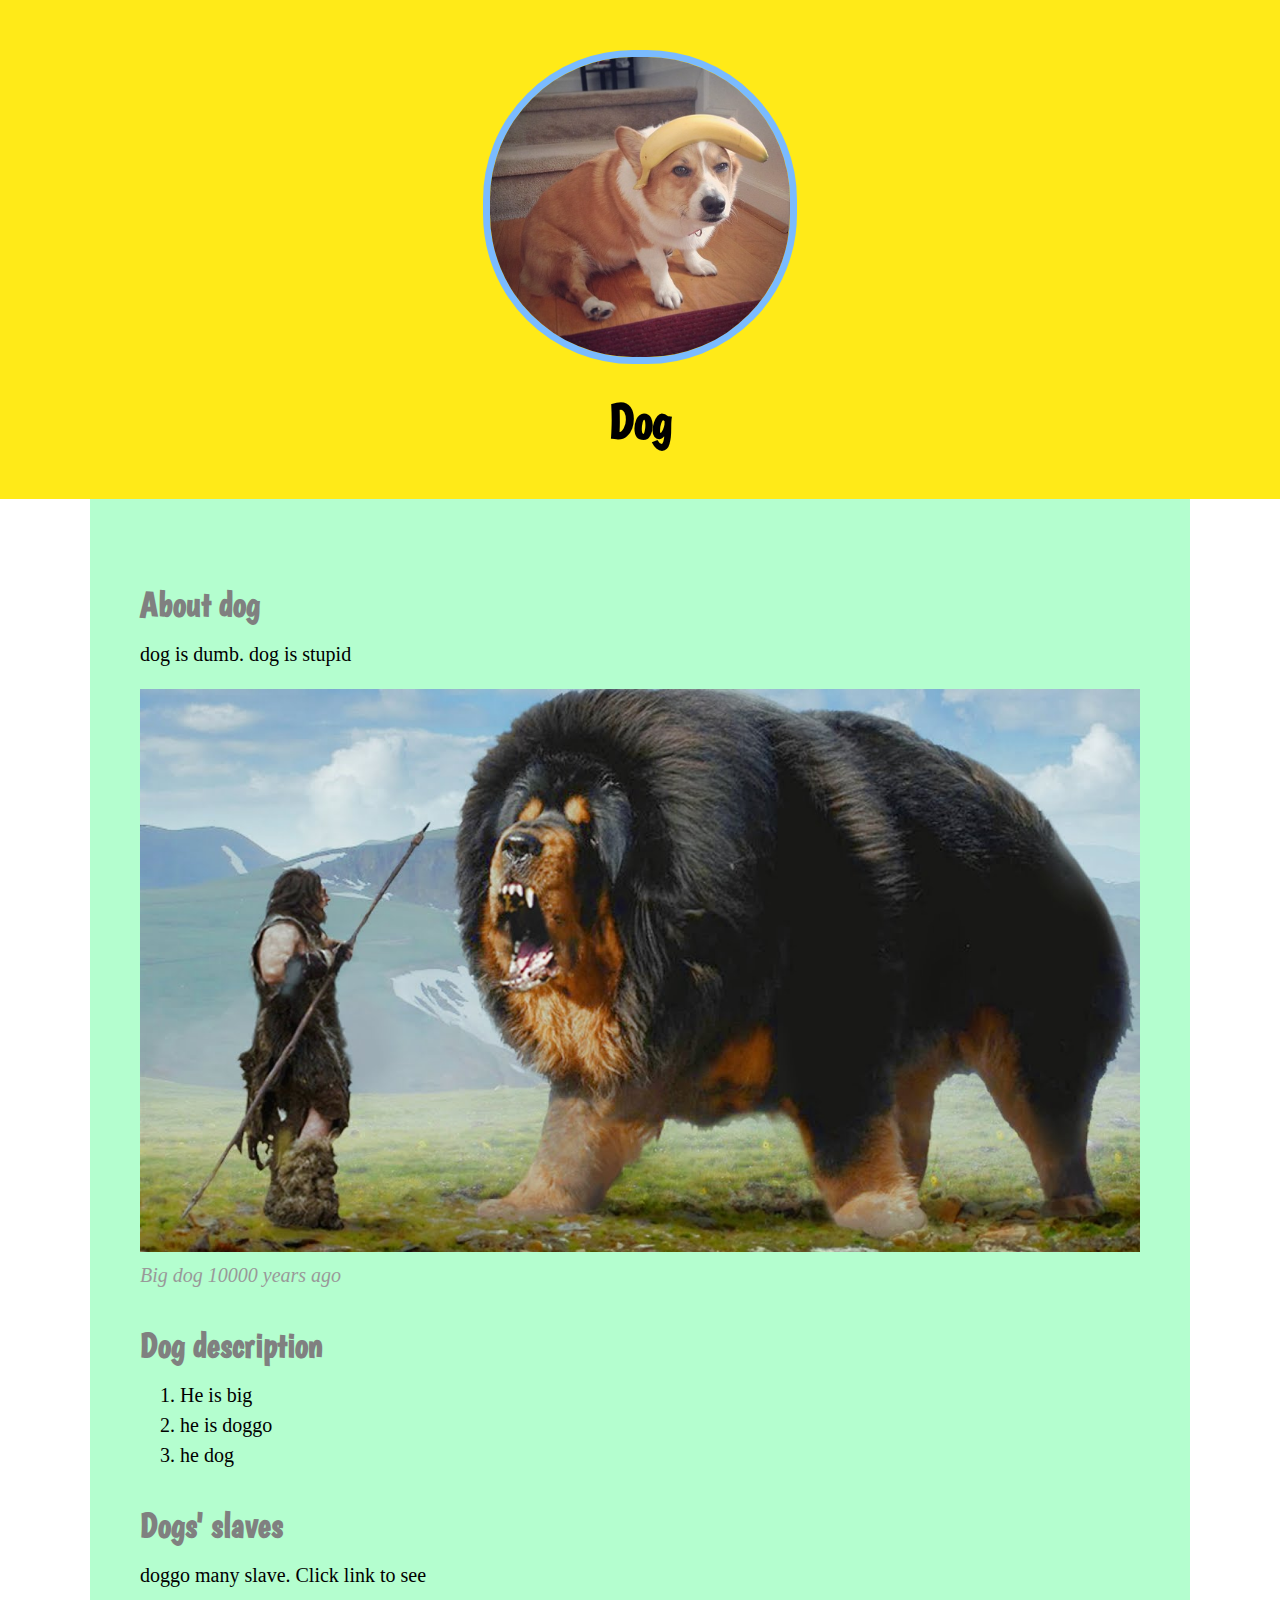
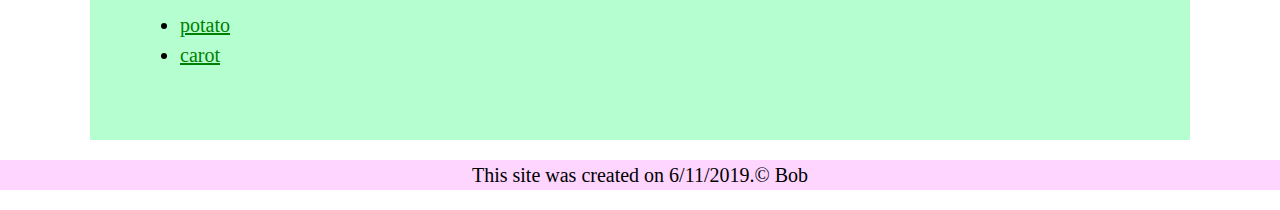
<file: index.html>
<!DOCTYPE html>
<html>
<head>
	<title>Dog</title>
	<link rel="icon" href="img/dog.jpg">
	<link href="https://fonts.googleapis.com/css?family=Boogaloo&display=swap" rel="stylesheet">
	<link rel="stylesheet" type="text/css" href="css/dog.css">
</head>
<body>
	<!-- header element -->
	<header>
		<img src="img/dog.jpg">
		<h1>Dog</h1>

	</header>

	<!-- main element -->
	<main>
		<h2>About dog</h2>
		<p>dog is dumb. dog is stupid</p>
		<img src="img/big-dog.jpg">
		<p class="caption">Big dog 10000 years ago</p>
		
	<!-- description-->
		<h2>Dog description</h2>
		<ol>

			<li>He is big</li>
			<li>he is doggo</li>
			<li>he dog</li>
		</ol>
		
	<!-- slaves -->
		<h2>Dogs' slaves</h2>
		<p>doggo many slave. Click link to see</p>
		<ul>
			<li><a href="https://www.alimentarium.org/en/system/files/thumbnails/image/AL027-01_pomme_de_terre_0.jpg">potato</a></li>
			<li>
				<a href="https://en.wikipedia.org/wiki/Carrot">carot</a>
			</li>
				</ul>


	</main>

<!-- Footer element -->
<footer>
	<p>This site was created on 6/11/2019.&copy; Bob</p>
</footer>

</body>
</html>
</file>
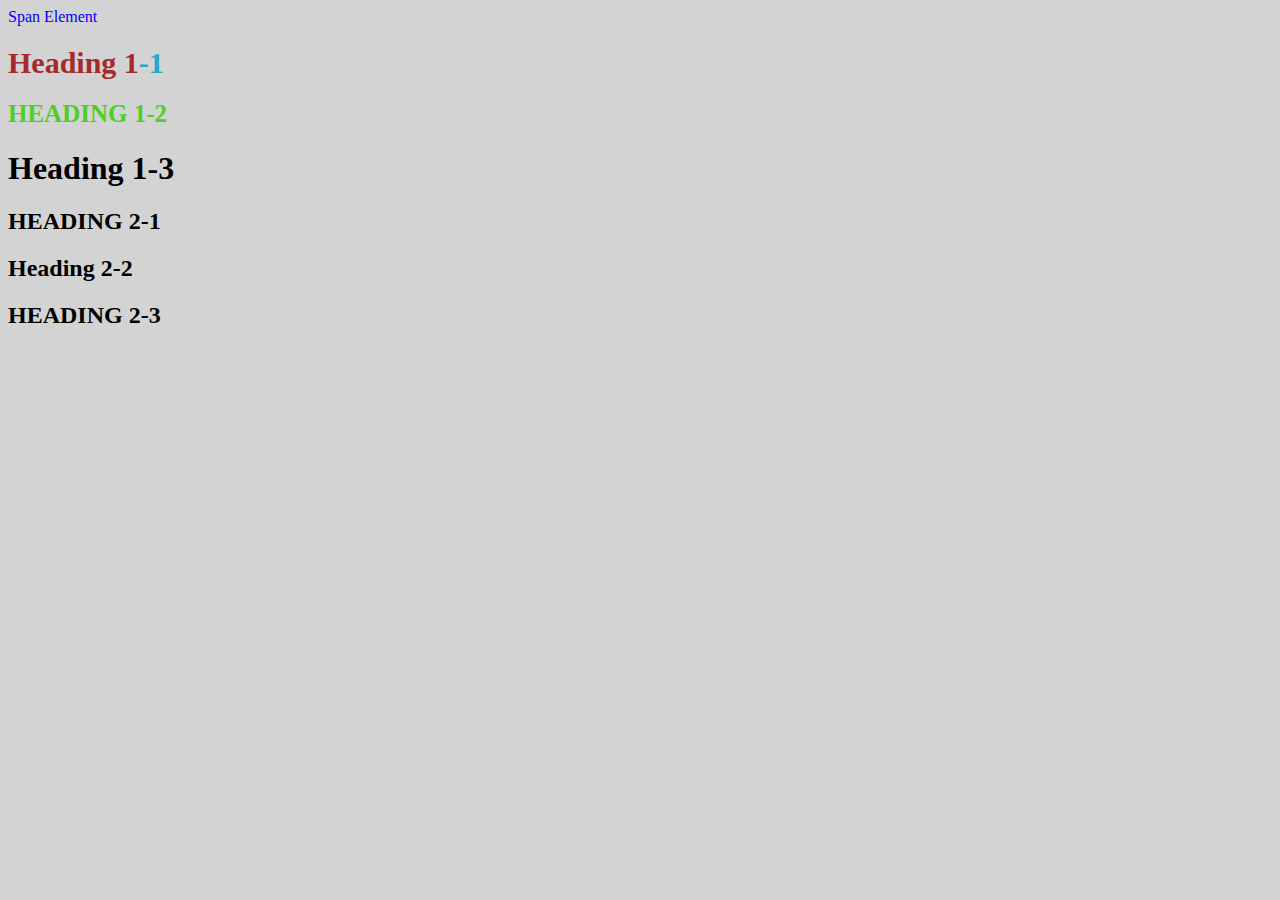
<file: style-test.html>
<!DOCTYPE html>
<html>
<head>
	<title>Style test</title>
<link rel="stylesheet" type="text/css" href="css/test.css">
		
</head>
<body>
	<span>Span Element</span>
	<h1 style="font-size: 30px; color: #26A5CF;"><span>Heading 1</span>-1</h1>
	<h1 class="one"; style="font-size: 25px; color: #4ECF26">Heading 1-2</h1>
	<h1>Heading 1-3</h1>
	<h2 class="one">Heading 2-1</h2>
	<h2>Heading 2-2</h2>
	<h2 class="one">Heading 2-3</h2>
</body>
</html>
</file>
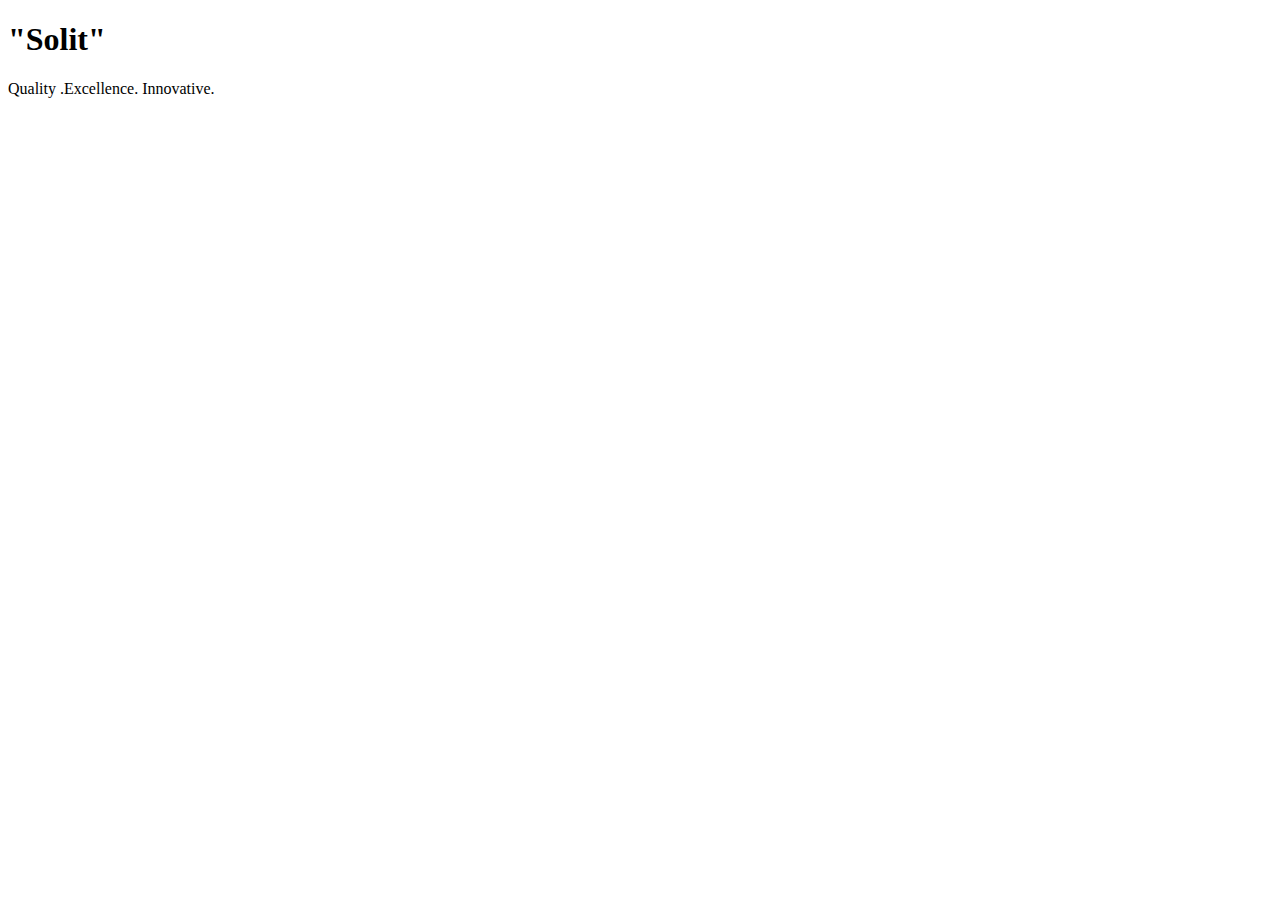
<file: template.html>
<!DOCTYPE html>
<html>
<head>
	<title>"Solit"</title>
	<link rel="icon" type="text/css" href="https://www.logomaker.com/wp-content/uploads/2018/11/iStock-822344606-300x300.jpg">
</head>
<body>

<!-- Brand logo -->
<h1>
	"Solit"
</h1>

<!-- Brand Caption -->
<p>
	Quality .Excellence. Innovative.
</p>

<!-- Clothings tbc -->
	

</body>
</html>
</file>
<file: css/dog.css>
body{
	margin: 0;
	font-family: cursive;
	font-size: 20px;
	line-height: 30px;
}

header{
	background-color: #FFEA18;
	text-align: center;
	padding-top: 50px;
	padding-bottom: 30px;

}

h1, h2{
	font-family: 'Boogaloo', cursive;
	font-stretch: expanded;
}

header h1{
	color:black;
	font-size: 50px;
	
}

header img{
	border-radius: 150px;
    width: 300px;
    border: 7px solid #7ABBFF;
}


main{
	max-width: 1000px;
	margin: 0 auto;
	padding:50px;
	background-color: #B4FECF;
}

main img{
	max-width: 100%
}

h2{
	font-size: 35px;
	color: grey;
	margin:40px 0 10px;
}

p{
	font-size: 20px;
	
}

a{
	color: green;
}
a:hover{
	color: lightblue;
	background-color: lightyellow;
}

footer{
	background-color: #FED5FF;
	text-align: center;
	color: black;
}


p.caption{
	color: #999999;
	font-style: italic;
	margin-top:0;
}
</file>
<file: css/test.css>
body{
	background-color: lightgrey
}

.one{
	text-transform: uppercase;
}

span{
	color: blue;
}

h1 span{
	color: brown;
}
</file>
